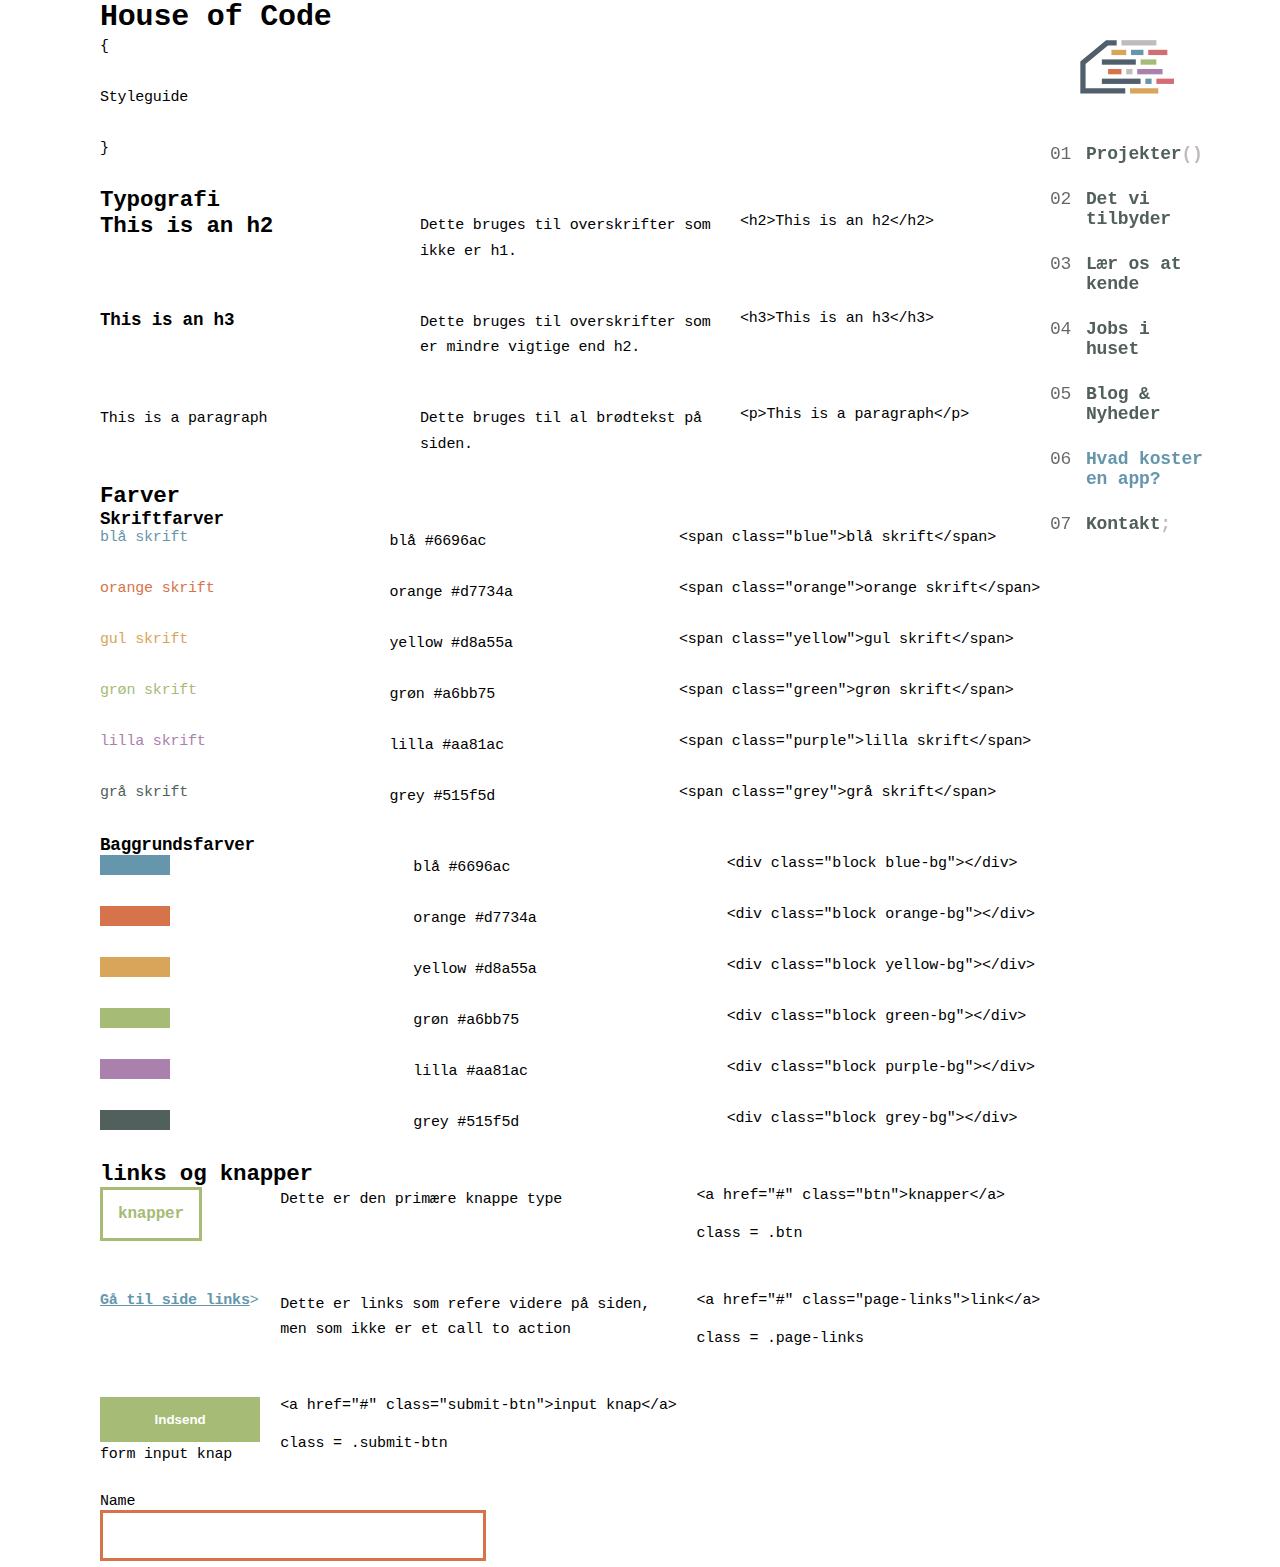
<file: styleguide.html>
<!DOCTYPE html>
<html lang="da" dir="ltr">

<head>
  <meta charset="utf-8">
  <meta name="viewport" content="width=device-width, initial-scale=1">
  <title>Styleguide ti House of Code landingsite</title>
  <link rel="stylesheet" href="css/main.css">
  <link rel="stylesheet" href="https://cdnjs.cloudflare.com/ajax/libs/font-awesome/4.7.0/css/font-awesome.min.css">
</head>

<body>
  <a href="#" class="active mobile-logo"></a>
  <div class="topnav">
    <a href="#" class="active mobile-logo"></a>
    <div id="myLinks">
      <ul class="menu">
        <li><a title="Projekter" class="nav-link item project-paranth" href="https://www.houseofcode.io/projekter/">Projekter</a></li>
        <li><a title="Det vi tilbyder" class="nav-link item" href="https://www.houseofcode.io/vi-tilbyder-alt-inden-for-app-og-web/">Det vi tilbyder</a></li>
        <li><a title="Lær os at kende" class="nav-link item" href="https://www.houseofcode.io/laer-os-at-kende/">Lær os at kende</a></li>
        <li><a title="Jobs i huset" class="nav-link item" href="https://www.houseofcode.io/job-i-huset/">Jobs i huset</a></li>
        <li><a title="Blog & Nyheder" class="nav-link item" href="https://www.houseofcode.io/blog-nyheder/">Blog & Nyheder</a></li>
        <li><a title="Hvad koster en app?" class="nav-link item blue" href="#">Hvad koster en app?</a></li>
        <li><a title="Kontakt" class="nav-link item kontakt-end" href="https://www.houseofcode.io/kontakt/">Kontakt</a></li>
      </ul>
    </div>
    <a href="javascript:void(0);" class="icon" onclick="myFunction()">
      <i class="fa fa-bars"></i>
    </a>
  </div>
  <script>
    function myFunction() {
      var x = document.getElementById("myLinks");
      if (x.style.display === "block") {
        x.style.display = "none";
      } else {
        x.style.display = "block";
      }
    }
  </script>

<!-- TEKST STYLING -->

  <div class="main-content">
    <h1>House of Code</h1>
    <p>{</p>
    <div class="indent">
      <p>Styleguide</p>
    </div>
    <p>}</p>
    <h2>Typografi</h2>
    <div class="type">
      <h2>This is an h2</h2>
      <p>Dette bruges til overskrifter som ikke er h1.</p>
      <pre>
<code>&lt;h2&gt;This is an h2&lt;/h2&gt;</code>
      </pre>
      <h3>This is an h3</h3>
      <p>Dette bruges til overskrifter som er mindre vigtige end h2.</p>
      <pre>
<code>&lt;h3&gt;This is an h3&lt;/h3&gt;</code>
      </pre>
      <p>This is a paragraph</p>
      <p>Dette bruges til al brødtekst på siden.</p>
      <pre>
<code>&lt;p&gt;This is a paragraph&lt;/p&gt;</code>
      </pre>
    </div>
    <h2>Farver</h2>
    <h3>Skriftfarver</h3>
    <div class="color-type">
      <span class="blue">blå skrift</span>
      <p>blå #6696ac</p>
      <div>
        <pre>
<code>&lt;span class=&quot;blue&quot;&gt;blå skrift&lt;/span&gt;</code>
        </pre>
      </div>
      <span class="orange">orange skrift</span>
      <p>orange #d7734a</p>
      <div>
        <pre>
<code>&lt;span class=&quot;orange&quot;&gt;orange skrift&lt;/span&gt;</code>
        </pre>
      </div>
      <span class="yellow">gul skrift</span>
      <p>yellow #d8a55a</p>
      <div>
        <pre>
<code>&lt;span class=&quot;yellow&quot;&gt;gul skrift&lt;/span&gt;</code>
        </pre>
      </div>
      <span class="green">grøn skrift</span>
      <p>grøn #a6bb75</p>
      <div>
        <pre>
<code>&lt;span class=&quot;green&quot;&gt;grøn skrift&lt;/span&gt;</code>
        </pre>
      </div>
      <span class="purple">lilla skrift</span>
      <p>lilla #aa81ac</p>
      <div>
        <pre>
<code>&lt;span class=&quot;purple&quot;&gt;lilla skrift&lt;/span&gt;</code>
        </pre>
      </div>
      <span class="grey">grå skrift</span>
      <p>grey #515f5d</p>
      <div>
        <pre>
<code>&lt;span class=&quot;grey&quot;&gt;grå skrift&lt;/span&gt;</code>
        </pre>
      </div>
    </div>
    <h3>Baggrundsfarver</h3>
    <div class="colors">
      <div class="block blue-bg"></div>
      <p>blå #6696ac</p>
      <div>
        <pre>
<code>&lt;div class=&quot;block blue-bg&quot;&gt;&lt;/div&gt;</code>
        </pre>
      </div>
      <div class="block orange-bg"></div>
      <p>orange #d7734a</p>
      <div>
        <pre>
<code>&lt;div class=&quot;block orange-bg&quot;&gt;&lt;/div&gt;</code>
        </pre>
      </div>
      <div class="block yellow-bg"></div>
      <p>yellow #d8a55a</p>
      <div>
        <pre>
<code>&lt;div class=&quot;block yellow-bg&quot;&gt;&lt;/div&gt;</code>
        </pre>
      </div>
      <div class="block green-bg"></div>
      <p>grøn #a6bb75</p>
      <div>
        <pre>
<code>&lt;div class=&quot;block green-bg&quot;&gt;&lt;/div&gt;</code>
        </pre>
      </div>
      <div class="block purple-bg"></div>
      <p>lilla #aa81ac</p>
      <div>
        <pre>
<code>&lt;div class=&quot;block purple-bg&quot;&gt;&lt;/div&gt;</code>
        </pre>
      </div>
      <div class="block grey-bg"></div>
      <p>grey #515f5d</p>
      <div>
        <pre>
<code>&lt;div class=&quot;block grey-bg&quot;&gt;&lt;/div&gt;</code>
        </pre>
      </div>
    </div>
    <h2>links og knapper</h2>
    <div class="links">
      <div class="">
        <a href="#" class="btn">knapper</a>
      </div>
      <p>Dette er den primære knappe type</p>
      <div class="">
        <pre>
<code>&lt;a href=&quot;#&quot; class=&quot;btn&quot;&gt;knapper&lt;/a&gt;</code>
        </pre>
        <p>class = .btn</p>
      </div>
      <div class="">
        <a href="#" class="page-links">Gå til side links</a><span class="blue">></span>
      </div>
      <p>Dette er links som refere videre på siden, men som ikke er et call to action</p>
      <div>
        <pre>
<code>&lt;a href=&quot;#&quot; class=&quot;page-links&quot;&gt;link&lt;/a&gt;</code>
      </pre>
        <p>class = .page-links</p>
      </div>
      <div>
        <input type="submit" value="Indsend" class="submit-btn">
        <p>form input knap</p>
      </div>
      <div>
        <pre>
<code>&lt;a href=&quot;#&quot; class=&quot;submit-btn&quot;&gt;input knap&lt;/a&gt;</code>
      </pre>
        <p>class = .submit-btn</p>
      </div>
    </div>
    <form class="" action="index.html" method="post">
      <label for="name">Name</label><br>
      <input type="text" name="name" value="" class="text-field" id="name">

    </form>
  </div>
  <nav>
    <a href="https://www.houseofcode.io/" class="nav-logo"></a>
    <ul class="menu">
      <li><a title="Projekter" class="nav-link item project-paranth" href="https://www.houseofcode.io/projekter/">Projekter</a></li>
      <li><a title="Det vi tilbyder" class="nav-link item" href="https://www.houseofcode.io/vi-tilbyder-alt-inden-for-app-og-web/">Det vi tilbyder</a></li>
      <li><a title="Lær os at kende" class="nav-link item" href="https://www.houseofcode.io/laer-os-at-kende/">Lær os at kende</a></li>
      <li><a title="Jobs i huset" class="nav-link item" href="https://www.houseofcode.io/job-i-huset/">Jobs i huset</a></li>
      <li><a title="Blog & Nyheder" class="nav-link item" href="https://www.houseofcode.io/blog-nyheder/">Blog & Nyheder</a></li>
      <li><a title="Hvad koster en app?" class="nav-link item blue" href="#">Hvad koster en app?</a></li>
      <li><a title="Kontakt" class="nav-link item kontakt-end" href="https://www.houseofcode.io/kontakt/">Kontakt</a></li>
    </ul>

  </nav>
</body>

</html>
</file>
<file: css/main.css>
body {
  font-family: 'Roboto Mono', monospace;
  color: #515f5d;
  font-size: 15px;
  letter-spacing: -0.013em;
  padding: 0;
  overflow-x: hidden;
}

html {
  scroll-behavior: smooth;
}

.main-content {
  margin-left: 100px;
  margin-right: 240px;
}

.overskrift {
  font-size: 25px;
  font-weight: normal;
}

nav {
  width: 160px;
  padding: 40px 50px;
  position: fixed;
  top: 0;
  right: 20px;
  z-index: 10;
}

.nav-logo {
  margin-left: 2em;
  margin-bottom: 50px;
  width: 94px;
  height:54px;
  background: url(../media/svg/hoc-icon-color.svg) no-repeat;
  display: block;
}

nav ul {
  counter-reset:item;
  list-style-type: none;
  padding-left: 0;
}

nav li {
  margin-bottom: 25px;
  display: block;
}

.nav-link {
  display: block;
  font-weight: 700;
  text-decoration: none;
  color: #515f5d;
  font-size: 18px;
  overflow: hidden;
  transition: color 200ms;
}

.nav-link:hover {
  color: #6696ac;
}

nav li::before {
  content: "0" counter(item);
  counter-increment: item;
  float: left;
  font-weight: 400;
  font-size: 18px;
  opacity: 0.6;
  width: 2em;
}

.project-paranth::after {
  content: "()";
  color: #c0bcbb;
}

.kontakt-end::after {
  content: ";";
  color: #c0bcbb;
}


.main-text {
  top: 20px;
}

.btn {
  display: inline-block;
  padding: 15px;
  border: 3px solid #a6bb75;
  color: #a6bb75;
  font-weight: bold;
  text-decoration: none;
  font-size: 16px;
}

.buttonwidth{
  width: 120px;
}

.page-links {
  color: #6696ac;
  font-weight: 700;
  text-decoration: underline;
}

.submit-btn {
  background-color: #a6bb75;
  border-style: none;
  color: #ffffff;
  font-weight: bold;
  padding: 15px;
  width: 100%;
}

.text-field {
  width: 380px;
  padding: 15px;
  border-width: 3px;
  border-color: #a6bb75;
  box-shadow: none;
  border-style: solid;
}

/* STYLING AF "UNIK VURDERING" TEKST */

.gul-heading {
  font-size: 25px;
  padding-left: 5px;
}

.gul-tekst {
  font-size: 15px;
  padding-left: 10px;
}

.gul-bracket {
  font-size: 25px;
  padding-left: 5px;
}

/* NOTE: farver */

.blue {
  color: #6696ac;
}

.blue-bg {
  background-color: #6696ac;
}

.orange {
  color: #d7734a;
}

.orange-bg {
  background-color: #d7734a;
}

.yellow {
  color: #d8a55a;
}

.yellow-bg {
  background-color: #d8a55a;
}

.green {
  color: #a6bb75;
}

.green-bg {
  background-color: #a6bb75;
}

.purple {
  color: #aa81ac;
}

.purple-bg {
  background-color: #aa81ac;
}

.grey {
  color: #515f5d;
}

.grey-bg {
  background-color: #515f5d;
}

.light-grey {
  color: #c0bcbb;
}

.light-grey-bg {
  background-color: #c0bcbb;
}

.pink {
  color: #d47378;
}

.pink-bg {
  background-color: #d47378;
}

.mobile-toggle {
  display: none;
}

/* NOTE: til video */

#app-video {
right: 0;
bottom: 0;
z-index: -1;
}

video {
    object-fit: contain;
    width: 100%;
    height: auto;
}

.video-wrapper {
  margin-right: 250px;
  margin-top: 50px;
}

/* NOTE: til scrollview */

#tocontent {
    padding-bottom: 20px;
    position: relative;
    bottom: 90px;
    margin-left: 50%;
    right: -98px;
    -webkit-transform: translate(-50%, 0);
    -ms-transform: translate(-50%, 0);
    transform: translate(-50%, 0);
    text-decoration: none;
    color: #6696ac;
    z-index: 100;
}
#tocontent:after {
    content: "";
    display: block;
    width: 13px;
    height: 13px;
    border-right: 3px solid currentColor;
    border-bottom: 3px solid currentColor;
    position: absolute;
    bottom: 0;
    left: 42px;
    -webkit-transform: rotate(45deg);
    -ms-transform: rotate(45deg);
    transform: rotate(45deg);
}

button {
  background-color: #a6bb75;
  color: #ffffff;
  border: 3px solid #a6bb75;
  padding: 10px 20px;
  font-size: 17px;
  width: 120px;
}


#prevBtn {
  background-color: #fff;
  color: #a6bb75;
  margin-right: 135px;
  margin-top: 40px;
  margin-bottom: 40px;
  font-family: 'Roboto Mono', monospace;
  cursor: pointer;
}

#prevBtn:hover {
  opacity: 0.8;
}

#nextBtn:hover {
  opacity: 0.8;
}

#nextBtn {
  margin-top: 40px;
  margin-bottom: 40px;
  font-family: 'Roboto Mono', monospace;
  color: #fff;
  cursor: pointer;
  border: 3px solid #a6bb75;
  display: inline-block;
}




/* NOTE: desktop only */
@media only screen and (min-width: 1000px){

.topnav {
  display: none;
}

/* NOTE: form grid */

.main-content2 {
  margin-left: 100px;
  margin-right: 240px;
  display: grid;
  grid-template-columns: 386px 1fr;
}
.main-text {
  grid-row: 1/2;
}

.beskrivelse {
  padding-top: 20px;
  grid-row: 2/3;
}

.accordionwrapper{
  grid-column: 1/2;
  width: 400px;
}
.billed {
  grid-column: 2/3;
  grid-row: 1/2;
  display: flex;
  margin-top: 10px;
  margin-left: -5vw;
  width: 30vw;
  min-width: 200px;
  max-width: 500px;
  position: fixed;
  top: 50%;
  right: 0;
  margin-right: 25%;
  z-index: -1;
-webkit-transform: translateY(-50%);
-ms-transform: translateY(-50%);
transform: translateY(-50%);
}



}

/* NOTE: tablet only */
@media only screen and (max-width: 1000px){

 .main-content {
   margin-top: 100px;
   margin-left: 50px;
   margin-right: 50px;
   display: grid;
   grid-template-columns: 400px;
 }

  nav {
    display: none;
  }

.beskrivelse {
  width: 386px;
}
  .topnav {
overflow: hidden;
position: relative;
background-color: #fff;
position: fixed;
right: 0;
top: 0;
width: 100%;
z-index: 100;
}

.mobile-logo {
  background: url(../media/svg/hoc-icon-color.svg) no-repeat;
  width: 97px;
  height: 54px;
  margin-left: 20px;
  margin-top: 10px;
  background-position: center;
}




.topnav a {
color: #515f5d;
padding: 14px 16px;
text-decoration: none;
font-size: 17px;
display: block;
}

/* Style the hamburger menu */
.topnav a.icon {
display: block;
position: absolute;
right: 0;
top: 0;
}

/* Add a grey background color on mouse-over */
.topnav a:hover {
}

/* Style the active link (or home/logo) */
.active {
color: white;
}

#myLinks {
  display: none;
}

#myLinks ul {
list-style-type: none;
counter-reset:item;
padding-left: 0;
background-color: #fff;
}

.main-text {
  margin-top: 80px;

}

.video-wrapper {
  margin-right: 0px;
  margin-top: 100px;
  z-index: -1;
}

#tocontent {
  right:48px;
}

}

/* NOTE: mobil only */
@media only screen and (max-width: 700px) {

  .main-content {
    margin-left: 20px;
    margin-right: 20px;
  }

  .main-text {
    max-width: 386px;
  }

  #tocontent{
    bottom: 20px;
    right: 48px;
  }

  .videowrapper {
    margin-top: 250px;
  }



  #prevBtn {
    margin-right: 145px;
  }
}

@media only screen and (max-width: 450px) {
  .main-content {
    margin-right: 0px;
  }

  .accordion {
    padding: 0;
  }

  .btn-wrapper {
    display: flex;
    max-width: 300px;
  }
}




/* NOTE: specifikt til styleguide */
.links {
  display: grid;
  grid-template-columns: 1fr 1fr 1fr;
  grid-gap: 20px;
}

.type {
  display: grid;
  grid-template-columns: 1fr 1fr 1fr;
  grid-gap: 20px;
}

.color-type {
  display: grid;
  grid-template-columns: 1fr 1fr 1fr;
}

.colors {
  display: grid;
  grid-template-columns: 1fr 1fr 1fr;
}

.block {
  width: 70px;
  height: 20px;
}

/* NOTE: css fra footer.css */

*{
  margin: 0;
  padding: 0;
}


html {
	font-family: sans-serif;
	-ms-text-size-adjust: 100%;
	-webkit-text-size-adjust: 100%;
}

body {
margin: 0;
color: #000;
font-weight: 400;
font-size: 15px;
line-height: normal;
font-family: "Roboto Mono", monospace;
letter-spacing: -0.013em;
}


h4,
p,
ol,
ul {
	margin: 0;
	padding: 0;
}

main {
	display: block;
}

a,
button {
	color: inherit;
}

a {
	text-decoration: none;
	background-color: transparent;
}

a:hover,
a:active {
	outline-width: 0;
}
::-moz-focus-inner {
	padding: 0;
	border: 0;
}

:focus {
	outline: 0;
}

/* NOTE: css for forms.html, den skal ændres så den passer */
.accordion {
  color: #fff;
  padding: 18px;
  width: 386px;
  border: none;
  text-align: center;
  outline: none;
  font-size: 15px;
  transition: 0.4s;
  font-weight: 400;
  font-family: "Roboto Mono", monospace;


}



.panel {
  background-color: white;
  display: none;
  overflow: hidden;
  transition: max-height 0.2s ease-out;
  margin-bottom: 10px;
}

.panel6 {
  border: 3px solid #d8a55a;
  width: 380px;
}

.platform, .antal{
  color:#515f5d;
}
#indhold {
  border: 3px solid #aa81ac;
  padding: 15px;
  width: 350px;
  color:#515f5d;

}

#target-o {
  border: 3px solid #6696ac;
  padding: 15px;
  width: 350px;
  color:#515f5d;
}

 .kontakt{
   color:#d8a55a;
 }
 input[type=text], input[type=email] {
   border: 3px solid #d7734a;
   width: 350px;
  padding: 15px;
  color:#515f5d;
  font-family: "Roboto Mono", monospace;
 }


.tab {
  display: none;
}

/* Make circles that indicate the steps of the form: */

.stepup {
  overflow: hidden;
  justify-content: center;
  display: flex;
  width: 386px;
}

.step {
  height: 10px;
  width: 60px;
  margin-left:2px;
  margin-right: 2px;
  margin-top: 25px;
  margin-bottom: 20px;
  background-color: #aa81ac;
  border: none;


}

/* Mark the active step: */
.step.active {
  opacity: 0.5;
  background-color:#a6bb75;
  width: 90px;
}

/* Mark the steps that are finished and valid: */
.step.finish {
  background-color: #a6bb75;
}



/* NOTE:  footer starter */

footer{
	display: block
}

a {
text-decoration: underline;
transition: color 200ms;
}

a:hover {
  color: #d8a55a;
}

footer h4 {
  margin-bottom: 1.7em;
}
p {
    margin-bottom: 1.7em;
    line-height: 1.7;
}



footer{
  padding: 60px 20px;
  background-color: #515f6d;
  position: relative;
  color: #fff;
  display: block;
}
.center{
  margin: 0 auto;
  width: 100%;
  max-width: 1200px;
  position: relative;
}
footer .footer-content{
  max-width: 660px;
}
.row {
  overflow: hidden;
}
footer ul {
    list-style: none;
    line-height: 1.7;
}

.col33 {
  margin-bottom: 60px;
  width: 100%;
  float: none;
}


@media only screen and (min-width: 700px) {

  footer {
    padding: 50px;
    height: 300px;
  }


  .center{
    margin: 0 auto;
    width: 100%;
    max-width: 1200px;
    position: relative;

  }
  footer .footer-content{
    max-width: 660px;
  }
  .row {
    overflow: hidden;
  }

  .col33 {
    float: left;
    width: 33.3333%;

  }
}

@media only screen and (min-width: 1000px) {
  footer{
  padding: 150px 100px;
}
}


@media only screen and (max-width: 400px) {
  .accordion{
    padding-left: 0;
    padding-right: 0;
    width: 300px;
  }

  .antal, .accordionwrapper, .platform, .stepup,.tab img, .overskrift, .beskrivelse, .texty {
    width: 300px;
  }
input[type=text], input[type=email] {
  width: 260px;
}

.panel6{
  width: 294px;
}

textarea {
  width: 300px;
}
#prevBtn {
  margin-right: 60px;
}
#indhold, #target-o{

width: 294px;
padding: 0;
height: 60px;

}

}
</file>
